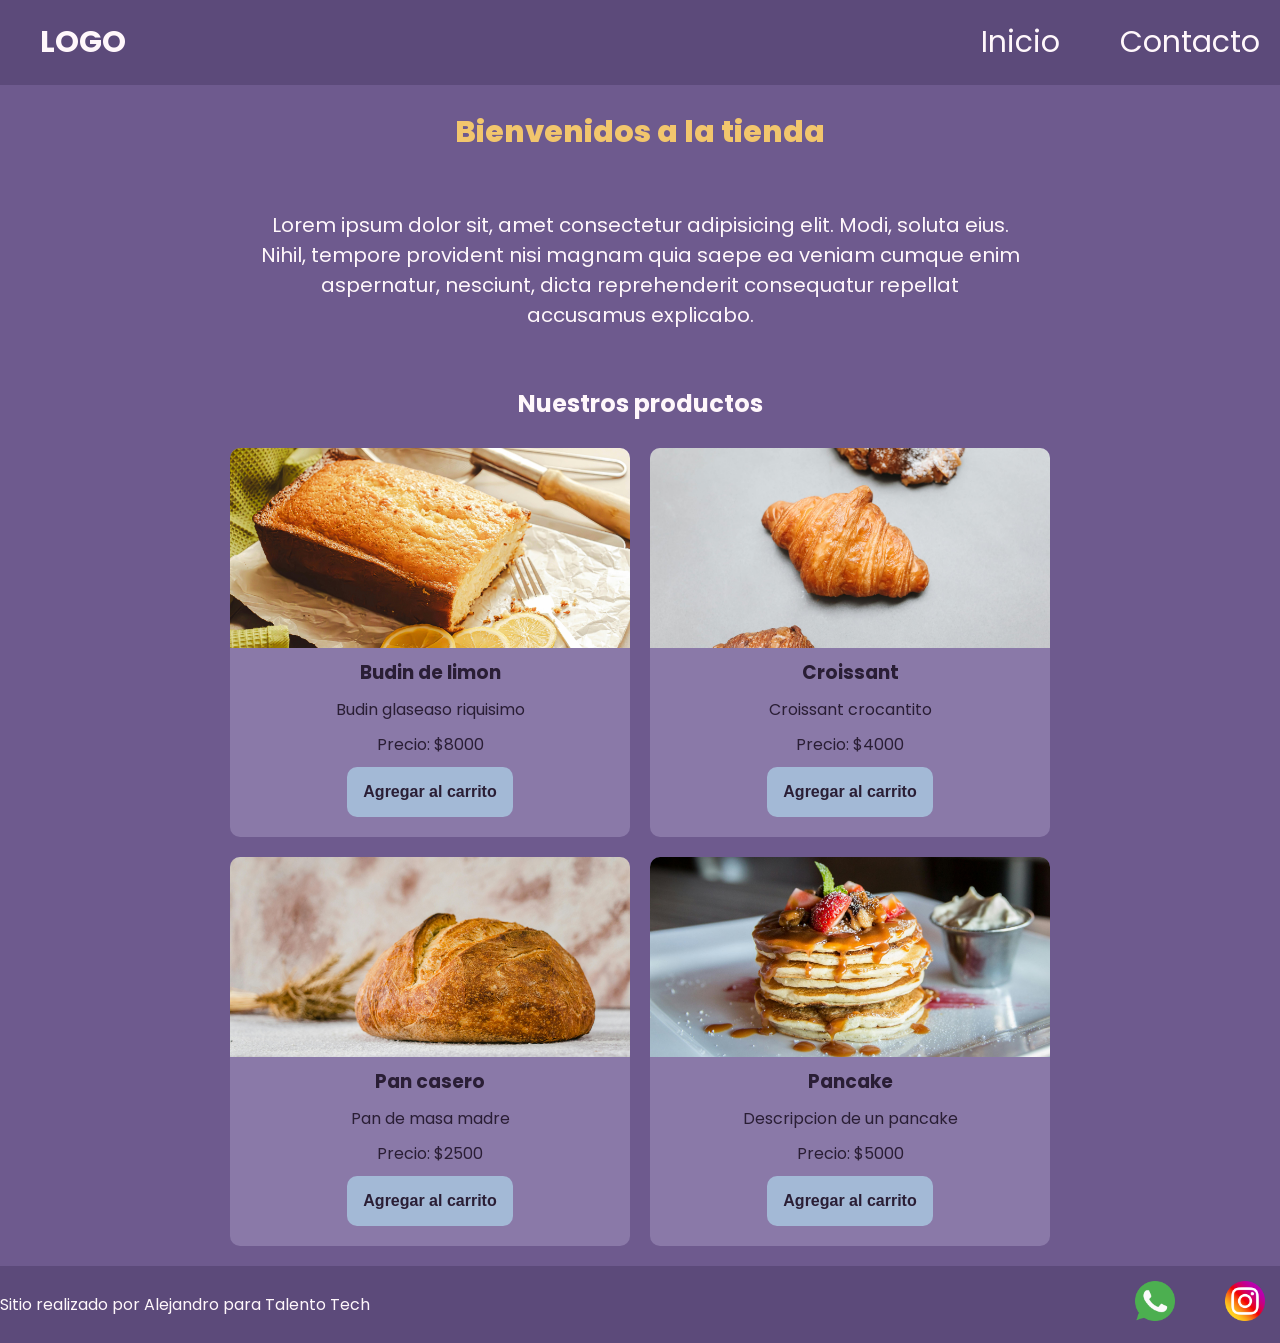
<file: index.html>
<!doctype html>
<html lang="en">
  <head>
    <meta charset="UTF-8" />
    <meta name="viewport" content="width=device-width, initial-scale=1.0" />
    <link
      href="https://fonts.googleapis.com/css2?family=Poppins:ital,wght@0,100;0,400;0,600;0,700;0,800;1,100;1,400;1,600;1,700&display=swap"
      rel="stylesheet"
    />
    <link rel="stylesheet" href="./css/styles.css" />
    <title>Document</title>
  </head>
  <body>
    <header>
      <div class="div-logo"><a class="logo" href="./index.html">LOGO</a></div>

      <nav class="header-nav">
        <ul>
          <li>
            <a href="./index.html">Inicio</a>
          </li>
          <li>
            <a href="./pages/contacto.html">Contacto</a>
          </li>
        </ul>
      </nav>
    </header>
    <main>
      <h1 class="titulo-home text-secondary">Bienvenidos a la tienda</h1>
      <p class="parrafo">
        Lorem ipsum dolor sit, amet consectetur adipisicing elit. Modi, soluta
        eius. Nihil, tempore provident nisi magnam quia saepe ea veniam cumque
        enim aspernatur, nesciunt, dicta reprehenderit consequatur repellat
        accusamus explicabo.
      </p>

      <section>
        <h2 class="titulo-productos">Nuestros productos</h2>
        <div class="contenedor-tarjetas">
          <article class="card text-dark">
            <img src="./img/budincito.jpg" alt="imagen de budin de limon" />
            <h3>Budin de limon</h3>
            <p>Budin glaseaso riquisimo</p>
            <p>Precio: $8000</p>
            <button class="btn bg-secondary text-dark">
              Agregar al carrito
            </button>
          </article>

          <article class="card">
            <img src="./img/croissant.jpg" alt="imagen de croiss" />
            <h3>Croissant</h3>
            <p>Croissant crocantito</p>
            <p>Precio: $4000</p>
            <button class="btn bg-secondary text-dark">
              Agregar al carrito
            </button>
          </article>

          <article class="card">
            <img src="./img/pan.jpg" alt="imagen de pan casero" />
            <h3>Pan casero</h3>
            <p>Pan de masa madre</p>
            <p>Precio: $2500</p>
            <button class="btn bg-secondary text-dark">
              Agregar al carrito
            </button>
          </article>

          <article class="card">
            <img src="./img/pancake.jpg" alt="imagen de pancake" />
            <h3>Pancake</h3>
            <p>Descripcion de un pancake</p>
            <p>Precio: $5000</p>
            <button class="btn bg-secondary text-dark">
              Agregar al carrito
            </button>
          </article>
        </div>
      </section>
    </main>
    <footer>
      <p>Sitio realizado por Alejandro para Talento Tech</p>
      <nav>
        <ul class="footer-list">
          <li><img src="./img/whatsapp.png" alt="logo de whatsapp" /></li>
          <li><img src="./img/social.png" alt="logo de whatsapp" /></li>
        </ul>
      </nav>
    </footer>
  </body>
</html>
</file>
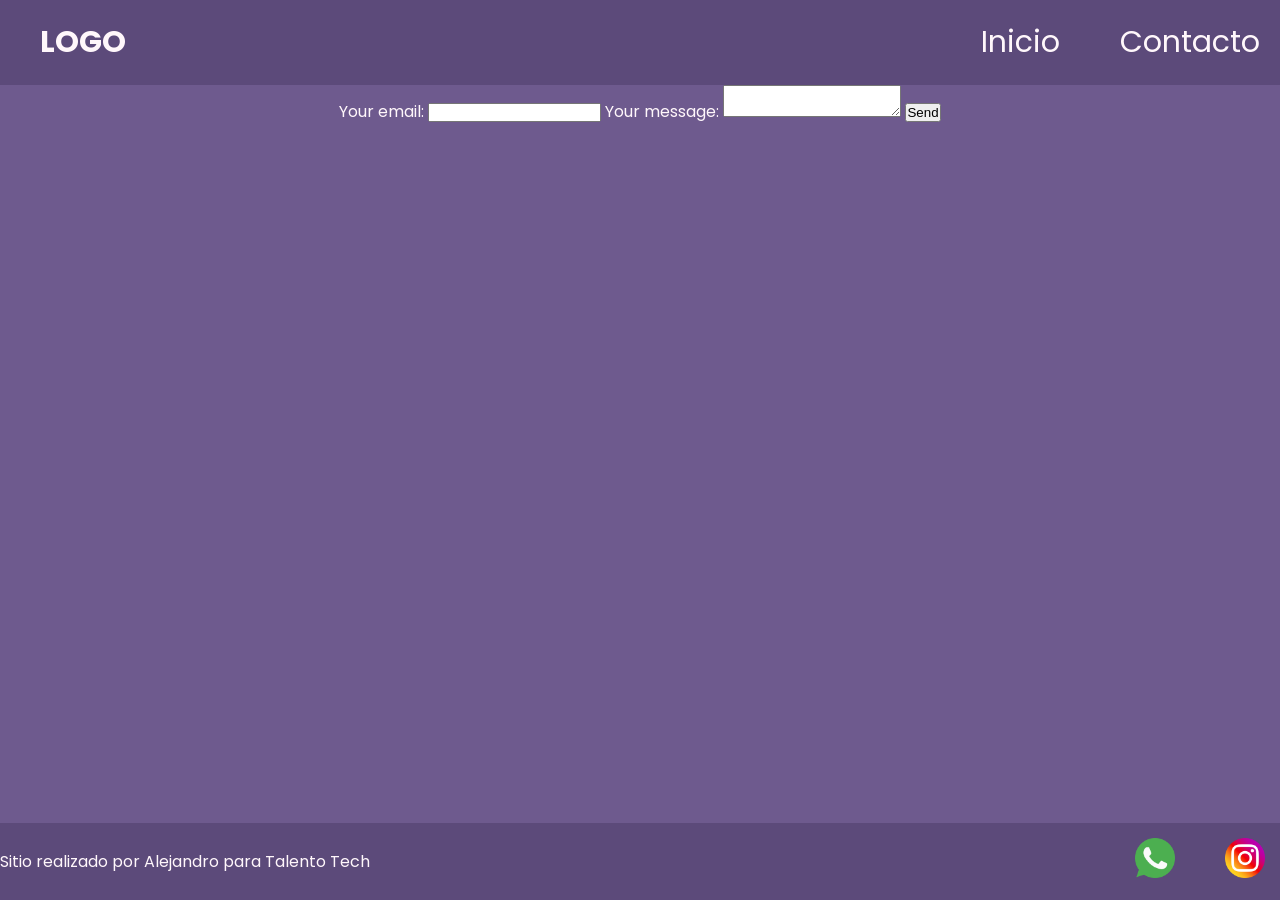
<file: pages/contacto.html>
<!doctype html>
<html lang="en">
  <head>
    <meta charset="UTF-8" />
    <meta name="viewport" content="width=device-width, initial-scale=1.0" />
    <link
      href="https://fonts.googleapis.com/css2?family=Poppins:ital,wght@0,100;0,400;0,600;0,700;0,800;1,100;1,400;1,600;1,700&display=swap"
      rel="stylesheet"
    />
    <link rel="stylesheet" href="../css/styles.css" />
    <title>Document</title>
  </head>
  <body>
    <header>
      <div class="div-logo"><a class="logo" href="../index.html">LOGO</a></div>

      <nav class="header-nav">
        <ul>
          <li>
            <a href="../index.html">Inicio</a>
          </li>
          <li>
            <a href="./contacto.html">Contacto</a>
          </li>
        </ul>
      </nav>
    </header>
    <main>
      <!-- modify this form HTML and place wherever you want your form -->
<form
  action="https://formspree.io/f/xpqnzkjk"
  method="POST"
>
  <label>
    Your email:
    <input type="email" name="email">
  </label>
  <label>
    Your message:
    <textarea name="message"></textarea>
  </label>
  <!-- your other form fields go here -->
  <button type="submit">Send</button>
</form>
    </main>
    <footer>
      <p>Sitio realizado por Alejandro para Talento Tech</p>
      <nav>
        <ul class="footer-list">
          <li><img src="../img/whatsapp.png" alt="logo de whatsapp" /></li>
          <li><img src="../img/social.png" alt="logo de whatsapp" /></li>
        </ul>
      </nav>
    </footer>
  </body>
</html>
</file>
<file: css/styles.css>
* {
  margin: 0;
  padding: 0;
  box-sizing: border-box;
}

html {
  font-size: 62.5%;
}

body {
  font-family: "Poppins", sans-serif;
  font-size: 1.6rem;
  background: #6e5a8e;
  color: #fff7fb;

  /* Lo nuevo */
  display: flex;
  flex-direction: column;
  height: 100vh;
}

main {
  width: 80%;
  margin: auto;
  padding-bottom: 2rem;

  /* Propiedad "flex" agrupa las 3 cosas: grow, shrink y basis */
  /* equivale a: flex: 1 1 0
  Puede crecer, puede achicarse, arranca sin tamaño base (0) */
  flex: 1;

  display: flex;
  flex-direction: column;
  align-items: center;
}

h1 {
  font-size: 3rem;
  font-weight: 800;
  line-height: 1.15;
  margin: 3rem 0;
}

h2 {
  color: #fff7fb;
  font-size: 2.4rem;
  font-weight: 700;
  line-height: 1.2;
  text-align: center;
  margin: 3rem 0;
}

.btn {
  border: none;
  font-size: 1.6rem;
  font-weight: bold;
  padding: 1.6rem;
  border-radius: 1rem;
}

header,
footer {
  background: #5c4a7a;
  color: #fff7fb;
  width: 100%;

  display: flex;
  justify-content: space-between;
  align-items: center;
}

.div-logo {
  margin-left: 2rem;
  font-weight: bold;
}

.logo,
.header-nav ul li a {
  text-decoration: none;
  font-size: 3rem;
  color: inherit;
  display: inline-block;
  padding: 2rem;
}

.header-nav ul,
footer .footer-list {
  list-style: none;

  /* Hago que los li se acomoden en fila con una distancia entre ellos de 2rem */
  display: flex;
  gap: 2rem;
}

.footer-list li {
  padding: 1rem;
}

.footer-list img {
  width: 5rem;
  padding: 0.5rem;
}

/* -------------------------------------------------------------------------- */
/*                                   COLORES                                  */
/* -------------------------------------------------------------------------- */
.bg-primary {
  background-color: #005e8a;
}

.bg-secondary {
  background-color: #a3b9d6;
}

.text-light {
  color: #ffffff;
}

.text-dark {
  color: #2a1e35;
}

.text-secondary {
  color: #f2c66d;
}

/* -------------------------------------------------------------------------- */
/*                                    HOME                                    */
/* -------------------------------------------------------------------------- */

.parrafo {
  width: 80%;
  text-align: center;
  font-size: 2rem;
  padding: 3rem;
}

.contenedor-tarjetas {
  margin-top: 2rem;
  display: flex;
  justify-content: center;
  flex-wrap: wrap;
  gap: 2rem;
}

.card {
  background-color: #8a79a8;
  color: #2a1e35;
  width: 40rem;

  border-radius: 1rem;
  overflow: hidden;

  /* Nuevo: */
  display: flex;
  flex-direction: column;
  align-items: center;
  gap: 1rem;

  padding-bottom: 2rem;
}

.card img {
  width: 100%;
  height: 20rem;
  object-fit: cover;
}

/* -------------------------------------------------------------------------- */
/*                                  CONTACTO                                  */
/* -------------------------------------------------------------------------- */
.titulo-contacto {
  margin: 2rem 0;
}

.form-contacto {
  background-color: #8a79a8;
  color: #2a1e35;
  width: 100%;
  max-width: 50rem;
  font-size: 2rem;
  padding: 3rem;
  border-radius: 1rem;

  box-shadow: 0 10px 30px rgba(0, 0, 0, 0.15); /* sutil */
}

/* -------------------------------------------------------------------------- */
/*                                MEDIA QUERIES                               */
/* -------------------------------------------------------------------------- */
@media (max-width: 600px) {
  header,
  footer {
    flex-direction: column;
  }
}
</file>
